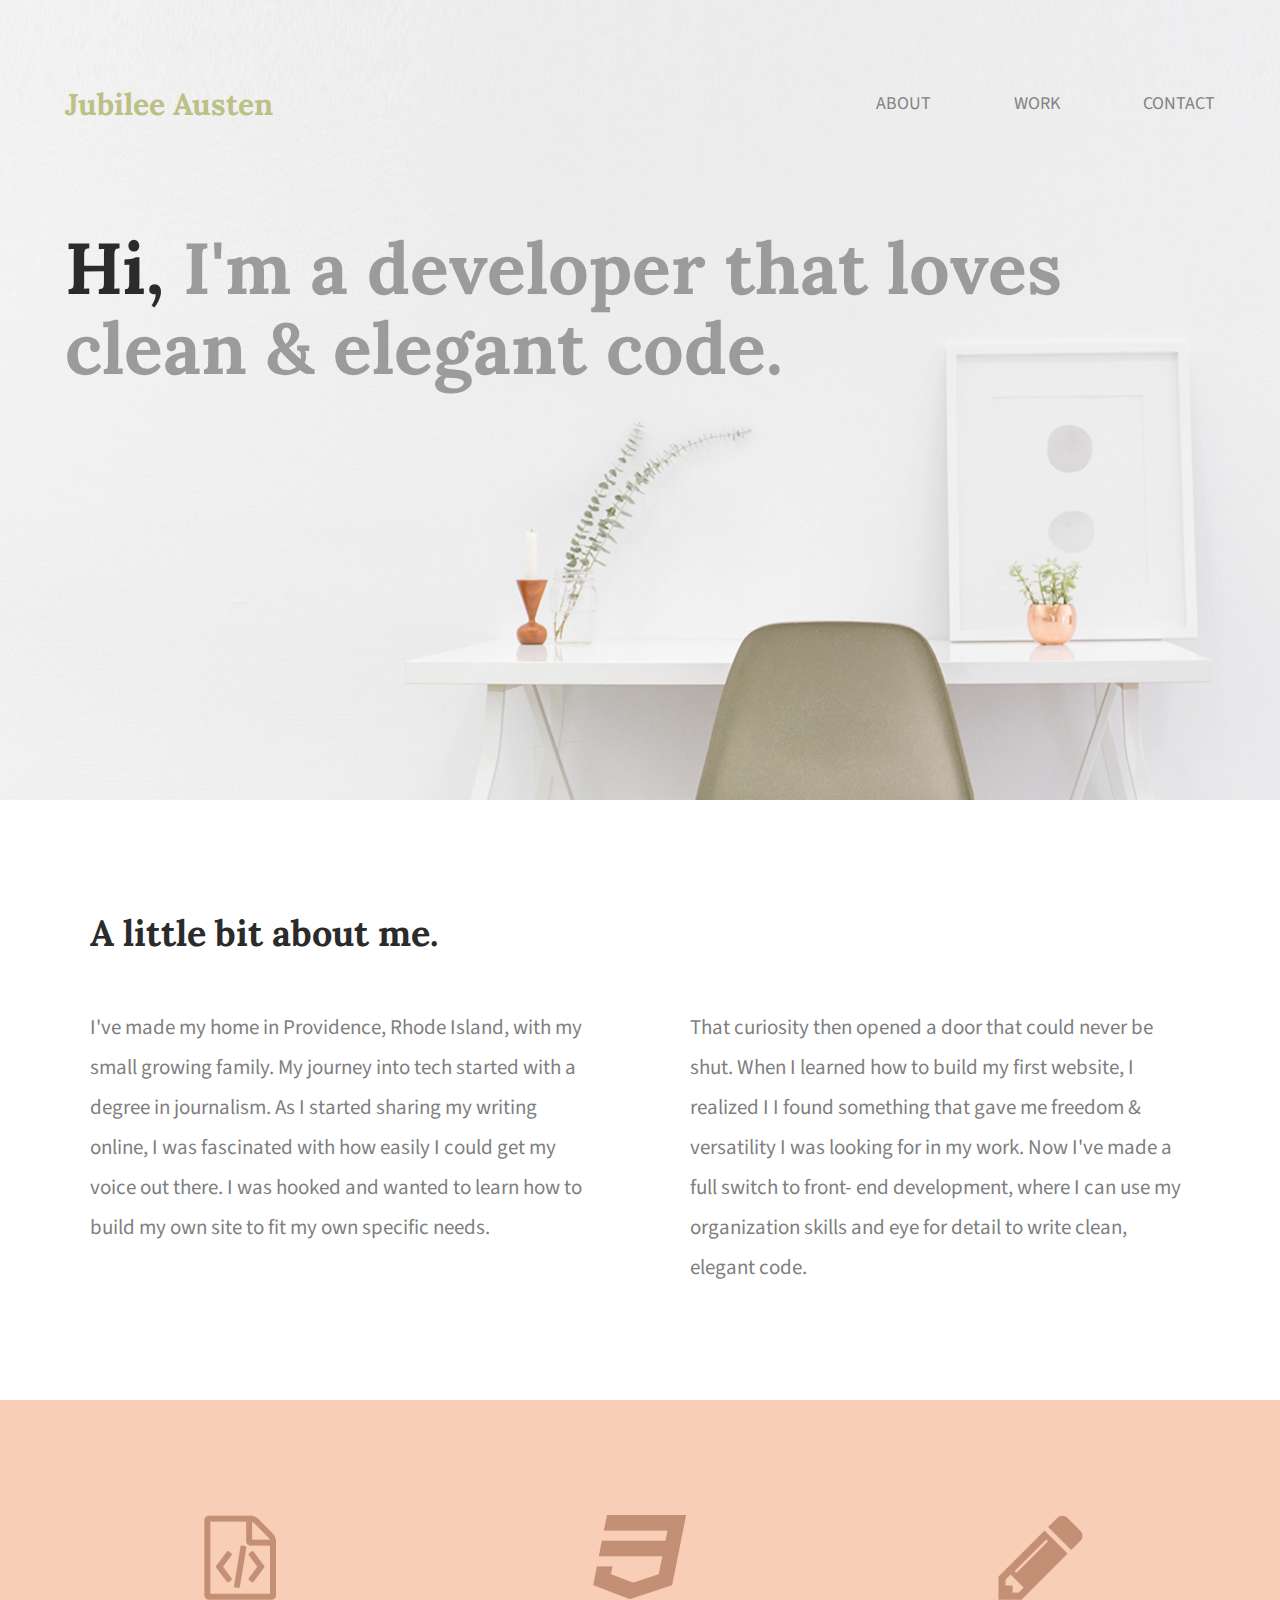
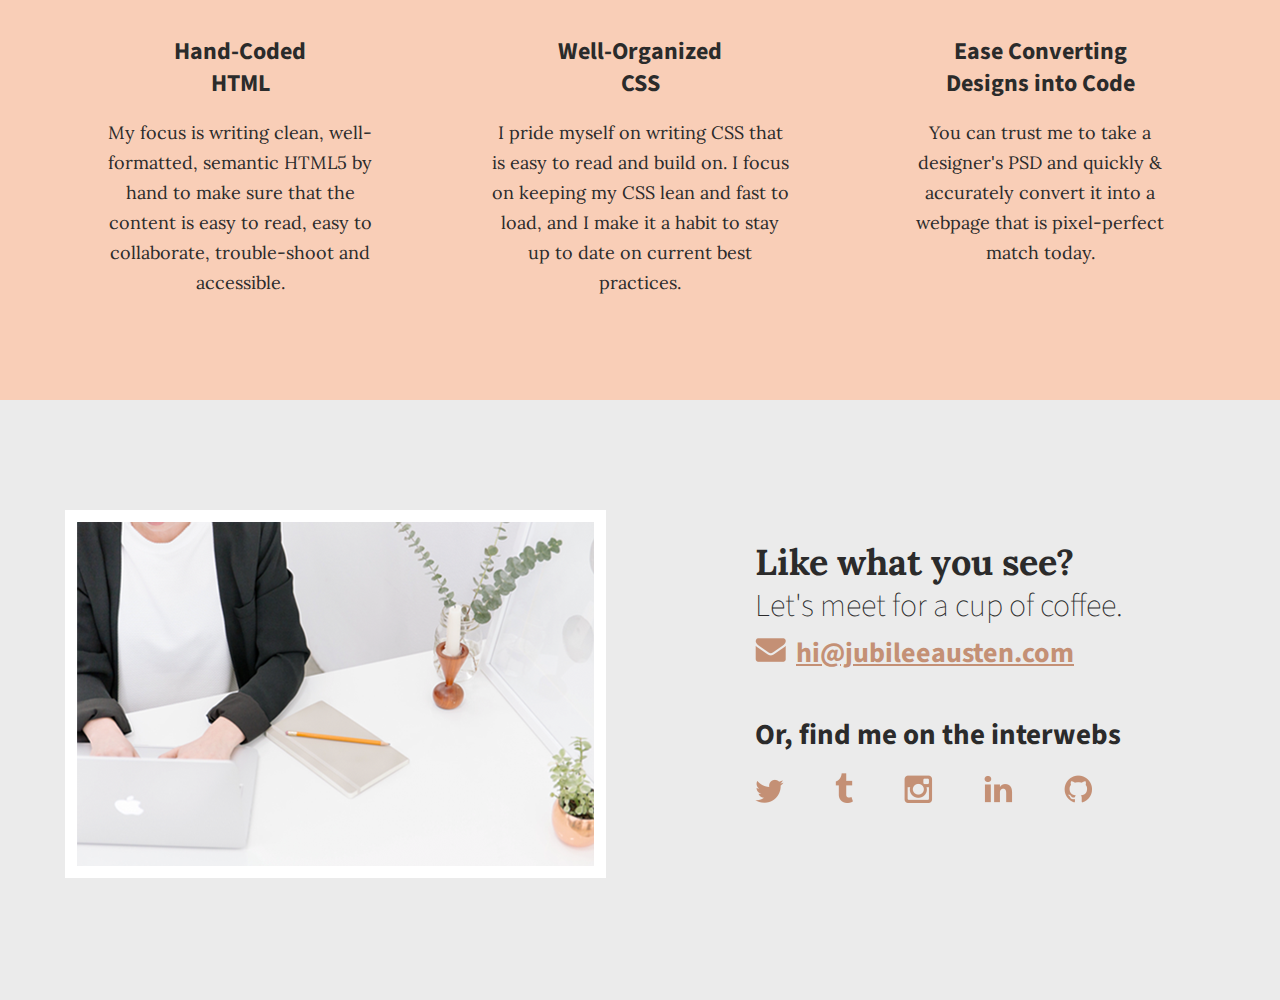
<file: 101-jubilee-austen/index.html>
<!doctype html>
<html lang="en">
    <head>
      <meta charset = "utf-8"/>
        <title>Jubilee Austen | Portfolio</title>
          <link rel="stylesheet" href="css/normalize.css">
          <link rel="stylesheet" href="css/main.css">
          <link href="https://fonts.googleapis.com/css?family=Source+Sans+Pro:400,700&display=swap"
             rel="stylesheet" type="text/css">
          <link href="https://fonts.googleapis.com/css?family=Lora:400,700&display=swap"
              rel="stylesheet" type="text/css">
    </head>

      <body>
        <header>
          <div class="full-width">
          <div class="half-width">
            <h1>Jubilee Austen</h1>
          </div>
          <div class="half-width">
            <nav>
              <ul>
                <li><a href="#about">About</a></li>
                <li><a href="#work">Work</a></li>
                <li><a href="#contact">Contact</a></li>
              </ul>
            </nav>
          </div>
              <h2><span>Hi,</span> I'm a developer that loves clean &amp; elegant
              code.</h2>
          </div>
      </header>

        <main>
          <section id="about">
            <div class="full-width">
              <h2>A little bit about me.</h2>
              <div class="half-width">
                <p>I've made my home in Providence, Rhode Island, with my
                  small growing family. My journey into tech started with a
                  degree in journalism. As I started sharing my writing online,
                  I was fascinated with how easily I could get my voice out
                  there. I was hooked and wanted to learn how to build my own
                  site to fit my own specific needs.</p>
              </div>
              <div class="half-width">
                <p>That curiosity then opened a door that could never be shut.
                  When I learned how to build my first website, I realized I
                  I found something that gave me freedom & versatility I was
                  looking for in my work. Now I've made a full switch to front-
                  end development, where I can use my organization skills and
                  eye for detail to write clean, elegant code.</p>
              </div>
            </div>
          </section>
          <section id="work">
            <div class="full-width">
              <div class="third-width">
                <img src="img/icon-html.png" alt="HTML icon"/>
                  <h3>Hand-Coded HTML</h3>
                    <p>My focus is writing clean, well-formatted, semantic HTML5
                      by hand to make sure that the content is easy to read,
                      easy to collaborate, trouble-shoot and accessible.</p>
              </div>
              <div class="third-width">
                <img src="img/icon-css.png" alt="CSS icon"/>
                  <h3>Well-Organized CSS</h3>
                    <p>I pride myself on writing CSS that is easy to read and
                      build on. I focus on keeping my CSS lean and fast to load,
                      and I make it a habit to stay up to date on current best
                      practices.</p>
              </div>
              <div class="third-width">
                <img src="img/icon-pencil.png" alt="Pencil icon"/>
                  <h3>Ease Converting Designs into Code</h3>
                    <p>You can trust me to take a designer's PSD and quickly &
                       accurately convert it into a webpage that is pixel-perfect
                       match today.</p>
              </div>
            </div>
          </section>

          <footer id="contact">
            <div class="full-width">
              <div class="half-width">
                <img src="img/contact.png" id="contact-img" alt="Contact image"/>
               </div>
              <div class="half-width" id="contact-info">
                <h2>Like what you see?</h2>
                <h3 id="email-header">Let's meet for a cup of coffee.</h3>
                  <a href="http://mailto:hi@jubileeausten.com"><img src="img/icon-envelope.png"
                    id="envelope" alt="envelope icon"/>hi@jubileeausten.com</a>
                <h3 id="socialmedia-header">Or, find me on the interwebs</h3>
                   <ul>
                      <li><a href="http://twitter.com/" target="_blank">
                        <img src="img/icon-twitter.png" alt="Twitter icon"/></a></li>
                      <li><a href="http://tumblr.com/" target= "_blank">
                        <img src="img/icon-tumblr.png" alt="Tumblr icon"/></a></li>
                      <li><a href="http://instagram.com/" target= "_blank">
                        <img src="img/icon-instagram.png" alt="Instagram icon"/></a></li>
                      <li><a href="http://linkedin.com/" target="_blank">
                        <img src="img/icon-linkedin.png" alt="Linkedin icon"/></a></li>
                      <li><a href="http://github.com/" target= "_blank">
                        <img src="img/icon-github.png" alt="Github icon"/></a></li>
                    </ul>

              </div>
            </div>
          </footer>
        </main>

    </body>
</html>
</file>
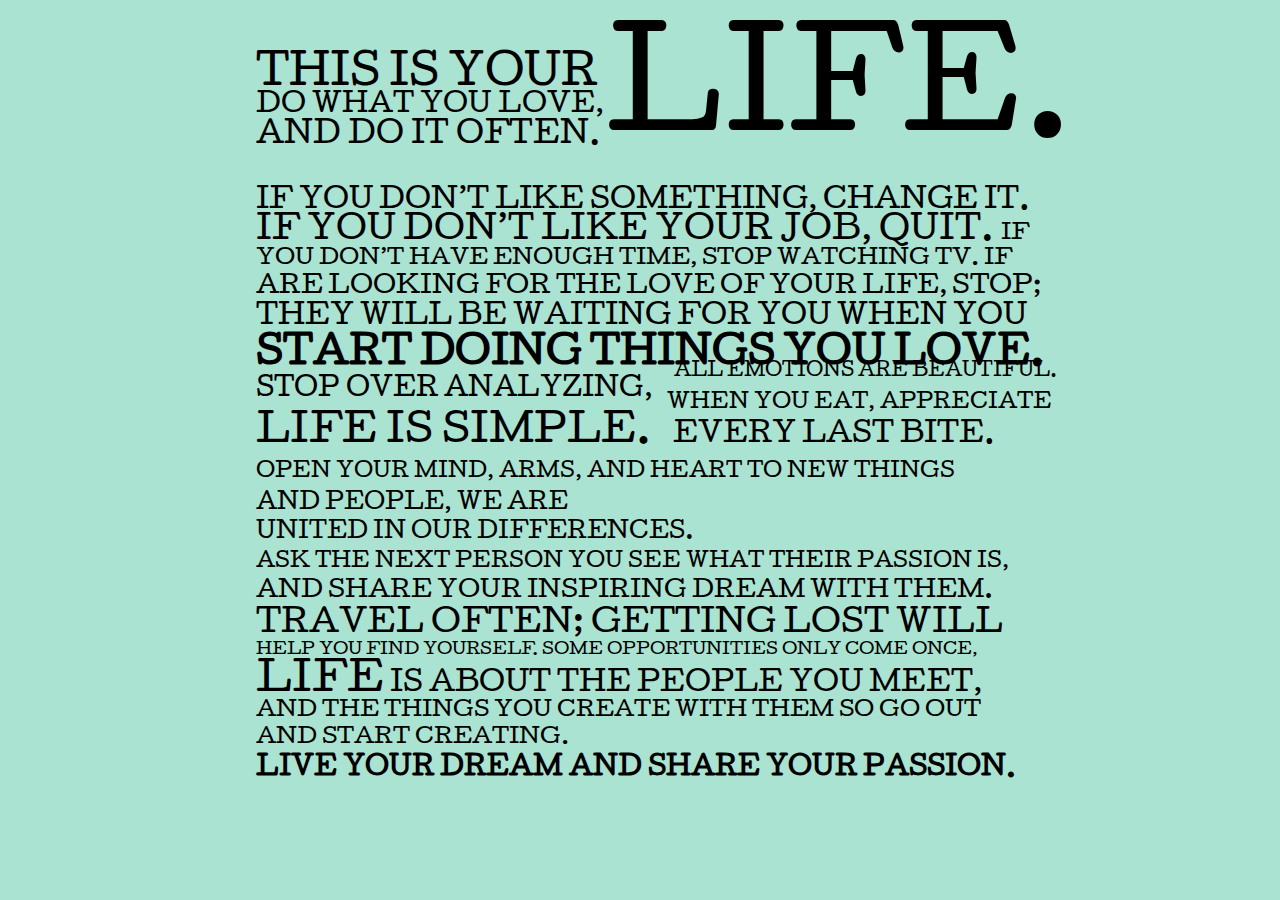
<file: holstee-manifesto/index.html>
<!doctype html>
<html lang="en">
  <head>
    <meta charset = "utf-8"/>
      <title>Holstee Manifesto</title>
      <link rel="stylesheet" href="css/normalize.css">
      <link rel="stylesheet" href="css/main.css">
      <link href="https://fonts.googleapis.com/css?family=Cutive&display=swap"
        rel="stylesheet" type="text/css">
  </head>

  <body>
	   <div class="sentence-1">
		   <p>This is your</p>
     </div>
     <div class="sentence-2">
       <p>do what you love,</p>
     </div>
     <div class="sentence-3">
      <p>and do it often.</p>
     </div>
     <div class="sentence-4">
       <p>Life.</p>
     </div>
     <div class="sentence-5">
       <p>If you don’t like something, change it.</p>
     </div>
     <div class="sentence-6">
        <p>If you don’t like your job, quit. <span>if</span></p>
     </div>
     <div class="sentence-7">
        <p>you don’t have enough time, stop watching TV.  if</p>
     </div>
     <div class="sentence-7a">
        <p>are  looking  for  the  love  of  your  life,  stop;</p>
     </div>
     <div class="sentence-8">
        <p>They will be waiting for you when you</p>
     </div>
     <div class="sentence-9">
       <p>start doing things you love.</p>
     </div>
    <div class="sentence-10">
      <p>Stop over analyzing,</p>
    </div>
    <div class="sentence-11">
      <p>life is simple.</p>
    </div>
    <div class="sentence-12">
      <p>All emotions are beautiful.</p>
    </div>
    <div class="sentence-13">
      <p>When you eat, appreciate</p>
    </div>
    <div class="sentence-14">
      <p>every last bite.</p>
    </div>
    <div class="sentence-15">
      <p>Open your mind, arms, and heart to new things</p>
    </div>
    <div class="sentence-16">
      <p>and people, we are united in our differences.</p>
    </div>
    <div class="sentence-17">
      <p>Ask the next person you see what their passion is,</p>
    </div>
    <div class="sentence-18">
      <p>and share your inspiring dream with them.</p>
    </div>
    <div class="sentence-19">
      <p>Travel often; getting lost will</p>
    </div>
    <div class="sentence-20">
      <p>help you find yourself. Some opportunities only come once,</p>
    </div>
    <div class="sentence-21">
      <p><span>Life</span> is about the people you meet,</p>
    </div>
    <div class="sentence-22">
  	  <p>and the things you create
        with them so go out<br> and start creating.</p>
  	</div>
    <div class="sentence-23">
      <p>Live your dream and share your passion.</p>
    </div>
 </body>
</html>
</file>
<file: 101-jubilee-austen/css/main.css>
/***** BASE STYLES *****/

body {
    font-family: 'Source Sans Pro', sans-serif;
    color: #2b2b2b;
}

#about, #work, #contact {
    height: 600px;
}

/***** GRID *****/

.full-width {
   width: 1200px;
   margin: 0 auto;
}

.half-width {
    width: 600px;
    float: left;
}

.third-width {
    width: 400px;
    float: left;
}

/***** HEADER *****/

header {
    height: 800px;
    background: url('../img/hero.png');
    background-size: cover;
    background-position: center bottom;
}

header h1 {
    font-family: 'Lora', serif;
    font-size: 30px;
    color: #bbc085;
    padding: 65px 0 65px 25px;
}

nav {
    float: right;
    padding: 75px 25px;
}

nav ul li {
    display: inline-block;
}

nav ul li a {
    text-transform: uppercase;
    text-decoration: none;
    font-size: 18px;
    color:#828282;
    padding-left: 80px;
}

header h2 {
    font-family:'Lora', serif;
    font-size: 72px;
    line-height: 80px;
    width: 1000px;
    clear: both;
    color:#9b9b9b;
    padding: 20px 0 20px 25px;
}

header h2 span {
    color: #2b2b2b;
}
/***** ABOUT *****/

#about .full-width {
    padding: 80px 0;
}

#about h2 {
    font-family: 'Lora', serif;
    font-size: 36px;
    padding-left: 50px;
}

#about p {
    font-size: 21px;
    color: #7F7F7F;
    line-height: 40px;
    padding: 0 50px;
}

/***** WORK *****/

#work .full-width {
    padding: 115px 0 ;
}

#work img {
    padding-bottom: 30px;
}

#work {
    text-align: center;
    background-color: #f9ceb7;
}

#work h3 {
    font-size: 24px;
    line-height: 32px;
    width: 190px;
    margin: 0 auto;
}

#work p {
    font-family: 'Lora', serif;
    font-size: 18px;
    line-height: 30px;
    padding: 0 50px;
}

/***** CONTACT *****/

#contact {
    background-color: #ebebeb;
}

#contact .full-width {
    padding: 110px 0;
}

#contact img#contact-img {
  margin-left: 25px;
  border: 12px solid #ffffff;
}

#contact h2, #contact #email-header, #contact #socialmedia-header, #contact ul {
    padding-left: 115px;
}

#contact #envelope {
    padding: 0 10px 0 115px;
}

#contact h2 {
    font-family: 'Lora', serif;
    font-size: 36px;
    line-height: 44px;
}

#contact #email-header {
    font-size: 32px;
    font-weight: 100;
    line-height: 44px;
    margin: -30px 0 5px 0;
}

#contact #socialmedia-header {
    font-weight: bold;
    font-size: 29px;
    line-height: 44px;
    margin: 40px 0 0 0;
}

#contact a {
    text decoration: none;
    color: #c49075;
    font-weight:bold;
    font-size: 28px;
}

#contact ul {
    list-style: none;
}

#contact ul li {
    display: inline-block;
}

#contact ul img {
    font-size: 32px;
    padding-right: 48px;
}
</file>
<file: holstee-manifesto/css/main.css>
/***** BASE STYLES *****/
body {
	width: auto;
  margin-left: 256px;
	text-transform: uppercase;
  /**nt-family: 'Source Serif Pro', serif;**/
	font-family: 'Cutive', serif;
  background-color: #AAE3D1;
}

.sentence-1 {
	font-size: 41px;
	margin-bottom: -51px;
}

.sentence-2 {
	font-size: 26px;
	margin-top: -30px;
}

.sentence-3 {
	font-size: 29px;
	margin-top: -35px;
}

.sentence-4 {
	font-size: 130px;
	float: right;
	margin: -318px 207px -170px 0px;
}

.sentence-5{
	font-size: 27px;
	margin-top: 0px;
  margin-bottom: 0px;
}

.sentence-6 {
	font-size: 32px;
	margin-top: -41px;

}
.sentence-6 span {
	font-size: 21px;
}
.sentence-7 {
	font-size: 21px;
	margin-top: -36px;
}
.sentence-7a {
	font-size: 24px;
	margin-top: -26px;
}

.sentence-8 {
	font-size: 27px;
	margin-top: -31px;
}
.sentence-9 {
	font-size: 37px;
	font-weight: bold;
	margin-top: -43px;
}
.sentence-10 {
	font-size: 25px;
	margin-top: -41px;
}

.sentence-11 {
	font-size: 38px;
	margin-top: -39px;
}

.sentence-12 {
	font-size: 18px;
	float: right;
	margin:-150px 223px 86px 0px;
}

.sentence-13 {
	font-size: 20px;
	float: right;
	margin: -122px 228px 51px 0px;
}

.sentence-14 {
	font-size: 27px;
	float: right;
	margin: -103px 285px 7px 0px;
}

.sentence-15 {
	font-size: 20px;
	margin-top: -33px;
}

.sentence-16 {
	font-size: 22px;
	margin-top: -19px;
}
.sentence-17 {
	font-size: 20px;
	margin-top: -19px;
}
.sentence-18 {
	font-size: 23px;
	margin-top: -23px;
}
.sentence-19 {
	font-size: 31px;
	margin-top: -34px;
}
.sentence-20 {
	font-size: 16px;
	margin-top: -33px;
}
.sentence-21 {
	font-size: 27px;
	margin-top: -37px;
}
.sentence-21 span {
	font-size: 40px;
}
.sentence-22 {
	font-size: 21px;
	margin-top: -33px;
}
.sentence-23 {
	font-size: 25px;
	margin: -25px 210px -40px 0px;
	font-weight: bold;
}
</file>
